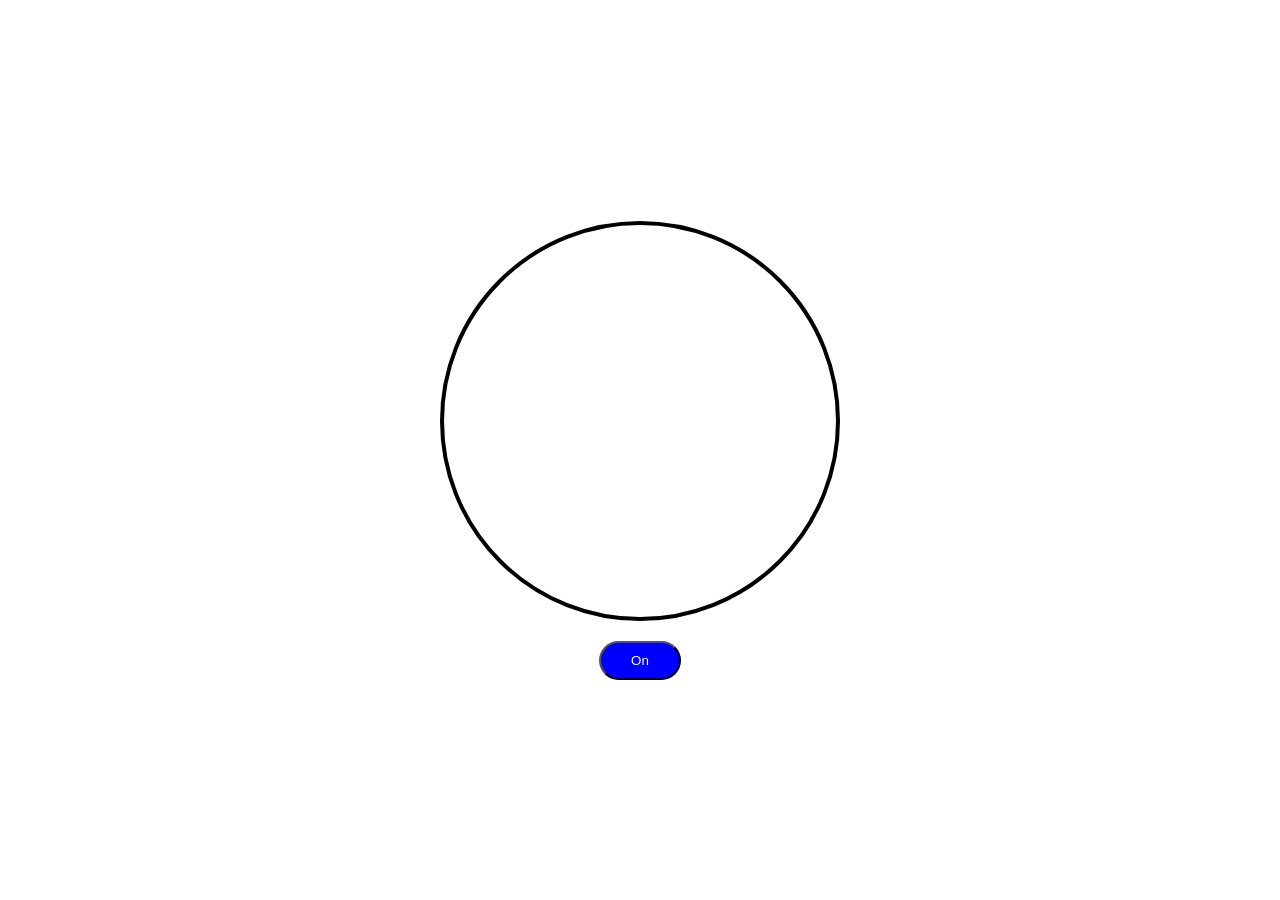
<file: DOM/day2/index.html>
<!DOCTYPE html>
<html lang="en">
<head>
    <meta charset="UTF-8">
    <meta name="viewport" content="width=device-width, initial-scale=1.0">
    <title>js</title>
    
    <link rel="stylesheet" href="style.css">
</head>
<body>
    <main>
        <div class="bulb"></div>
        <button id="btn">On</button>
    </main>

    <script src="script.js"></script> 
</body>
</html>
</file>
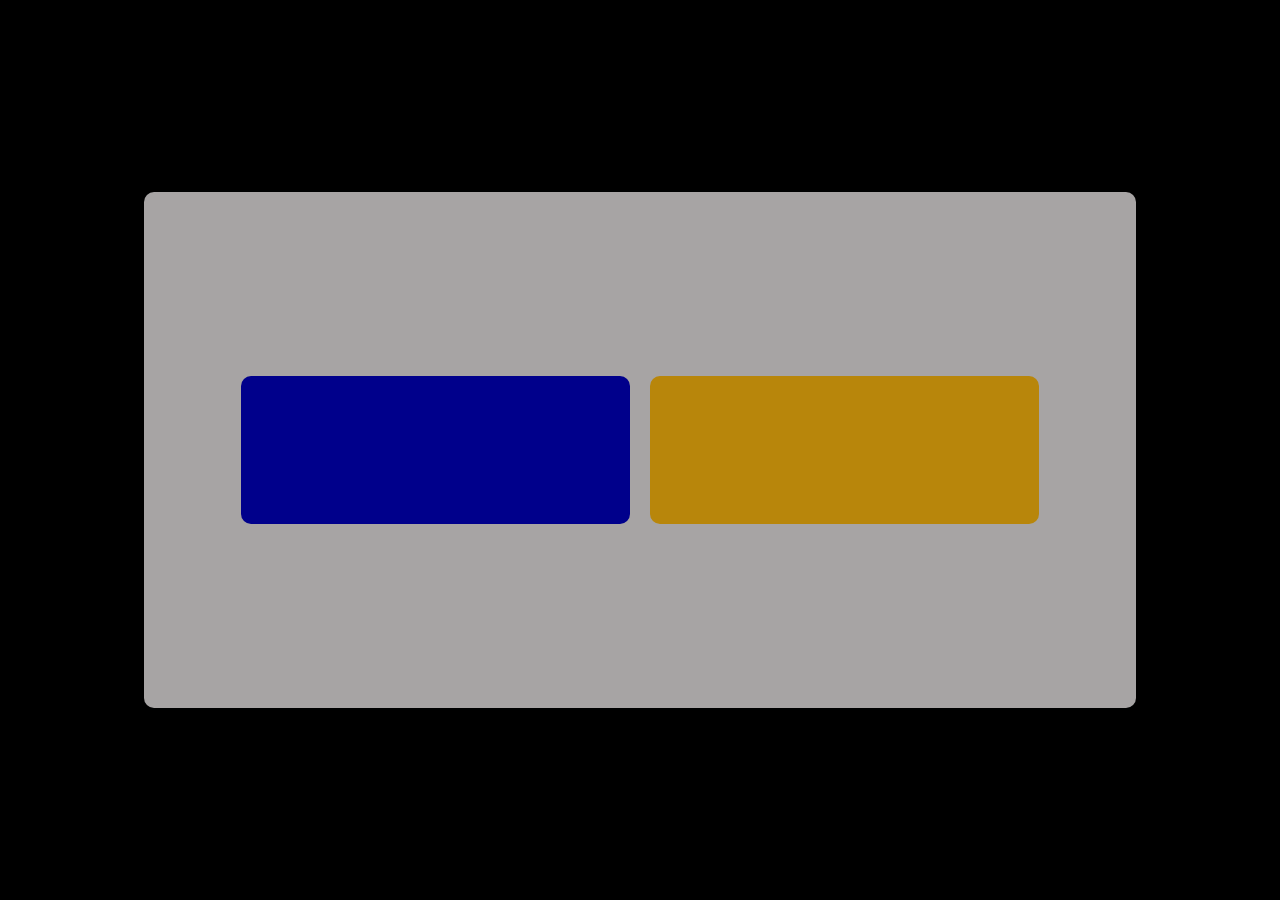
<file: DOM/Day3/index.html>
<!DOCTYPE html>
<html lang="en">
<head>
    <meta charset="UTF-8">
    <meta name="viewport" content="width=device-width, initial-scale=1.0">
    <title>Document</title>
    <link rel="stylesheet" href="style.css"></link>
</head>
<body>
    <main id="main">
       <!--  <div id="mainDiv">
            <h1 id="id1" class="class1 class2 class3" >hello h1</h1>
            <p class = "cls1 cls2 cls3">hello p</p>
        </div>

        <div id = "user_card" data-user-id="123">
            <h1>this is header in div</h1>
            <p>thi is pare in div</p>
        </div>


        <div>
            <input  value="default-value" type="text" placeholder="text">
            <button>add</button>
        </div> -->
    
       <!--  <div id="box1"><h1>1</h1></div>
        <div id="box2"><h1>2</h1></div>
        <div id="box3"><h1>3</h1></div> -->
    
    </main>
    <script src="script.js"></script>
</body>
</html>
</file>
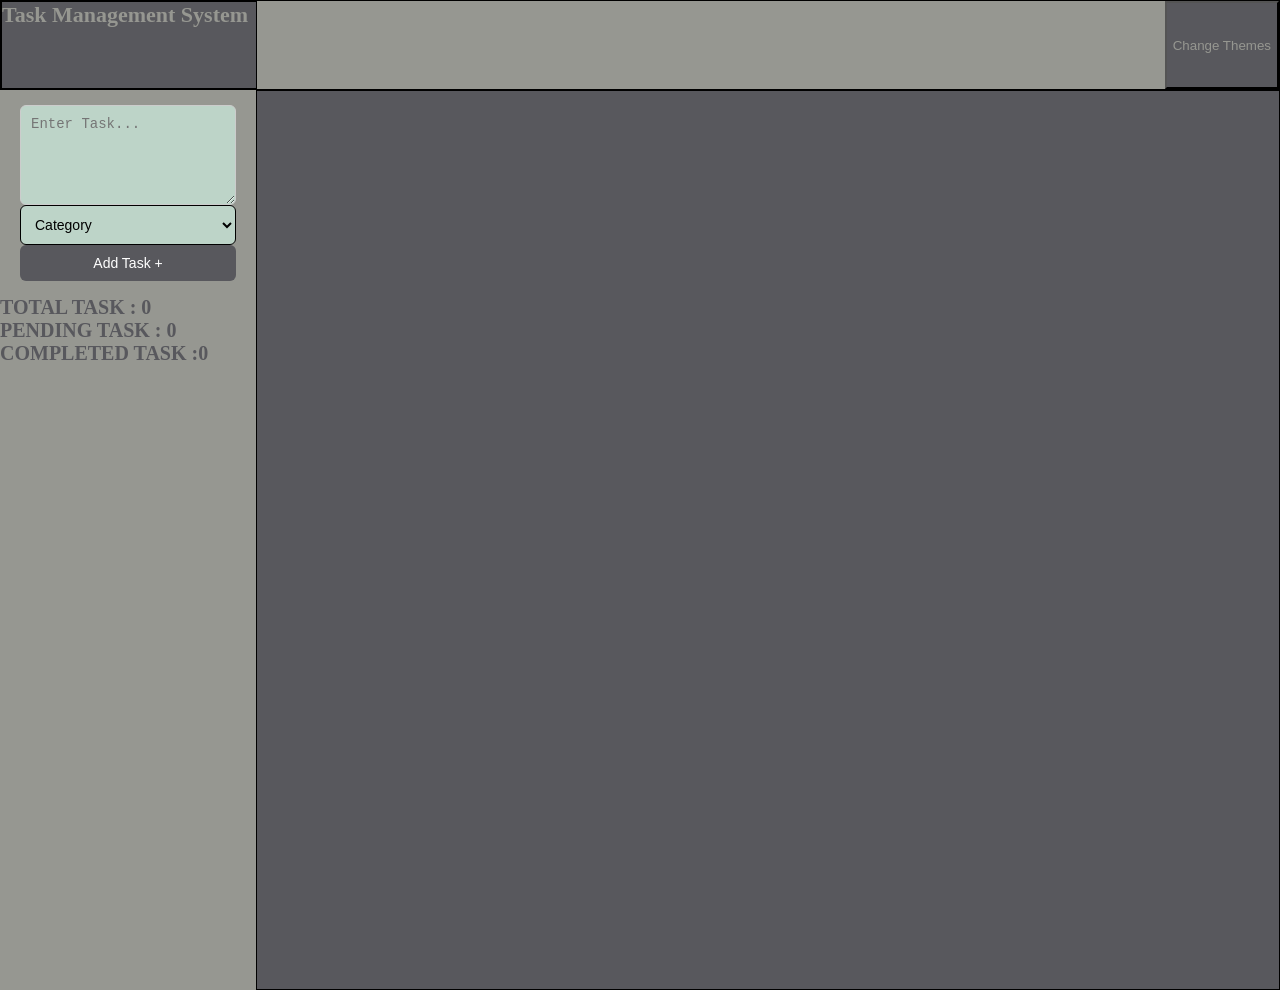
<file: DOM/projects/TMS/index.html>
<!DOCTYPE html>
<html lang="en">
<head>
    <meta charset="UTF-8">
    <meta name="viewport" content="width=device-width, initial-scale=1.0">
    <link rel="stylesheet" href="style.css">
    <title>TMS</title>
</head>
<body>
    <main>
        <nav>
            <section class="nav-left">
                <h1>Task Management System</h1>
            </section>

            <section class="nav-right">
                <button class="mode">Change Themes</button>
            </section>

        </nav>

        
        <section id="main-section">
            <div class="main-section-parts">
                
                <section class="main-section-parts-form">
                    <form action="" class="form">
                        <textarea required class="task-text-area" type="text" placeholder="Enter Task..." name="taskName"></textarea>
                        <select  class="category" required name="category">
                            <option value="">Category</option>
                            <option value="Office">Office</option>
                            <option value="Home">Home</option>
                            <option value="Misc">Misc</option>
                        </select>
                        <button class="form-btn" type="submit">Add Task +</button>
                    </form>
                </section>



                <section class="main-section-parts-list">  
                </section>
            </div>
        </section>
        

    </main>




    <script src="script.js"></script>
</body>
</html>
</file>
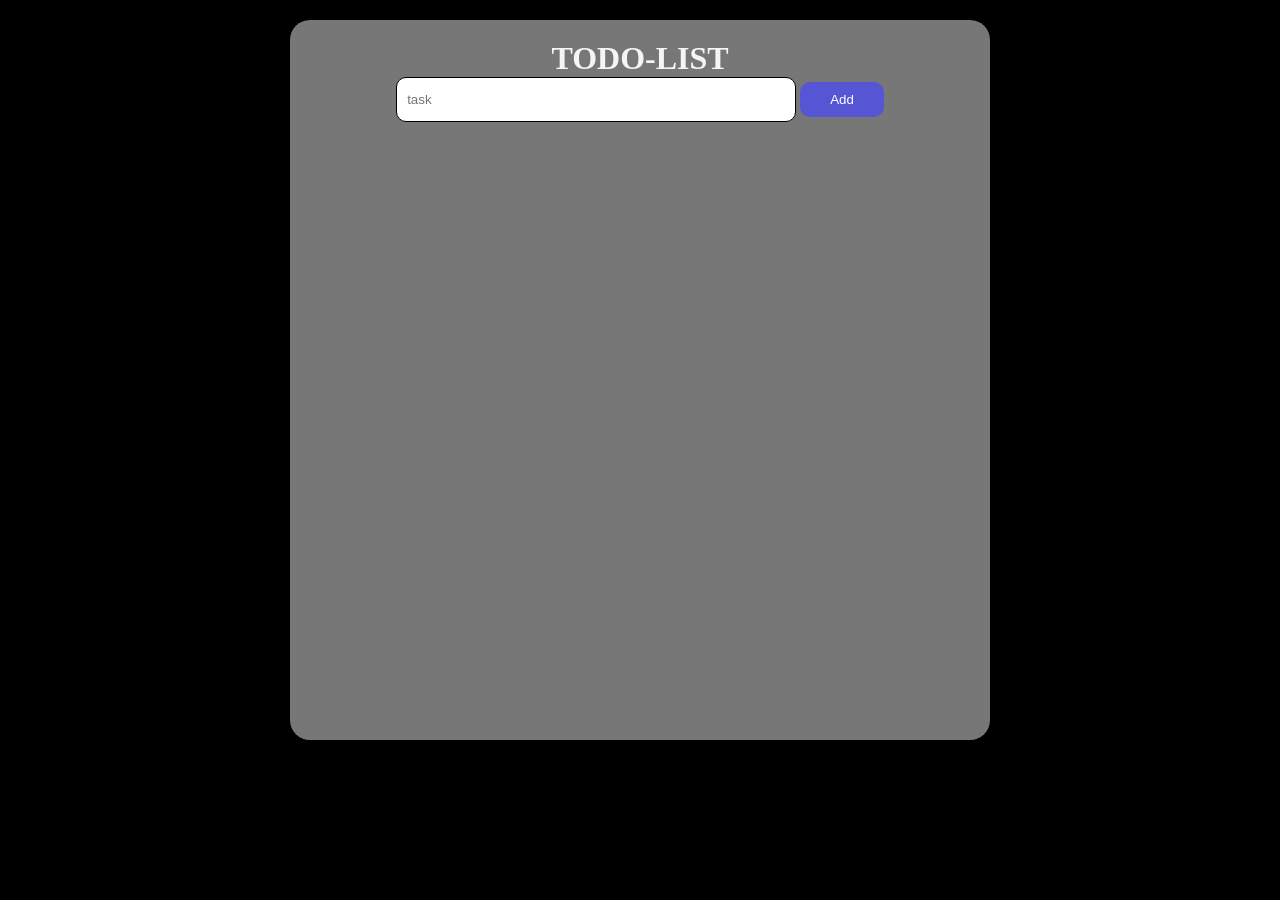
<file: DOM/projects/todo-list/index.html>
<!DOCTYPE html>
<html lang="en">
<head>
    <meta charset="UTF-8">
    <meta name="viewport" content="width=device-width, initial-scale=1.0">
    <link rel="stylesheet" href="style.css">
    <title>TODO-LIST</title>
</head>
<body>
    <main>
        <h1>TODO-LIST</h1>
        <div>
            <input type="text" placeholder="task">
            <button id="add">Add</button>
        </div>
        <div class="todo-list">
            <!-- <div class="list">
                <h3>task</h3>
                <div>
                    <button class="btn" id="edit">Edit</button>
                    <button class="btn" id="del">Delete</Button>
                </div>
            </div> -->
        </div>
    </main>
    <script src="script.js"></script>
</body>
</html>
</file>
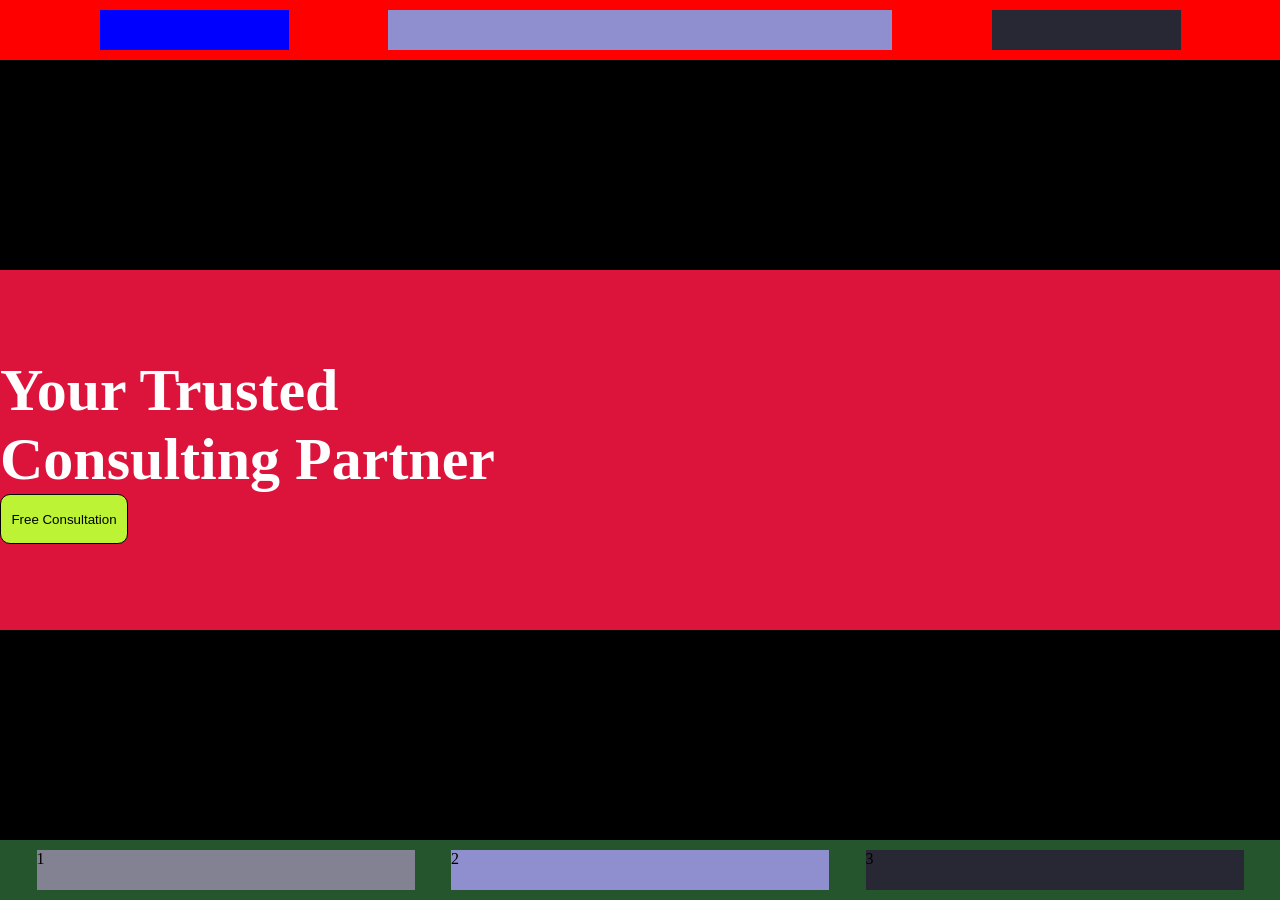
<file: Practice/flex/PracticeCssAndFlex.html>
<!DOCTYPE html>
<html lang="en">
<head>
    <meta charset="UTF-8">
    <meta name="viewport" content="width=device-width, initial-scale=1.0">
    <link rel="stylesheet" href="PracticeCssAndFlexCss.css">
    <title>Document</title>
</head>
<body>
    <main>
        <div id="nav">
            <div class="part1"></div>
            <div class="part2"></div>
            <div class="part3"></div>
        </div>

        <div id="center">
            <div class="text">
                <h1>Your Trusted <br></h1>
                <h1>Consulting Partner</h1>
            </div>
            <div class="btn">
                <button>Free Consultation</button>
            </div>
        </div>

        <div id="bottom">
            <div class="btmpart1">1</div>
            <div class="btmpart2">2</div>
            <div class="btmpart3">3</div>
        </div>
    </main>
</body>
</html>
</file>
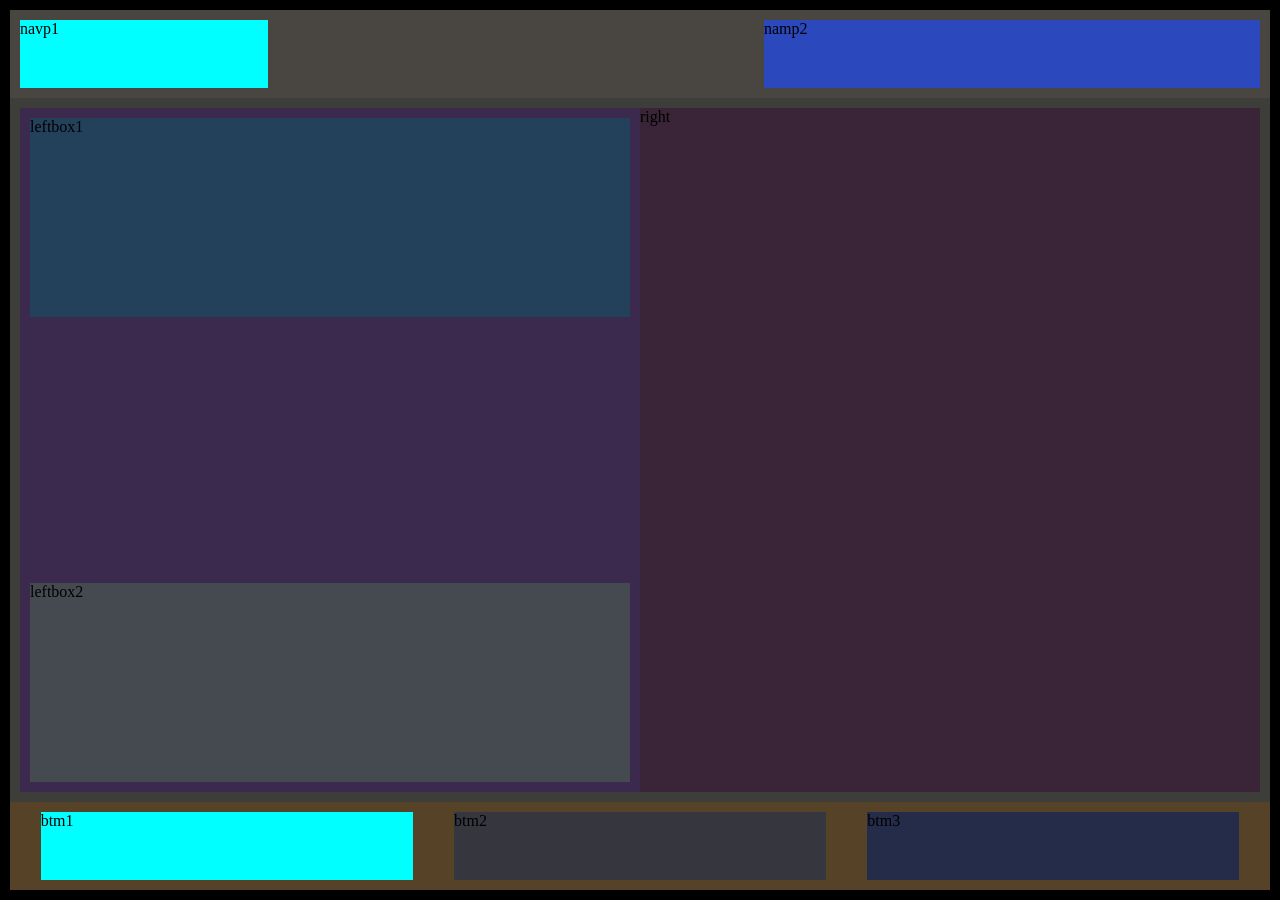
<file: Practice/flex/PracticeCssAndFlex2.html>
<!DOCTYPE html>
<html lang="en">
<head>
    <meta charset="UTF-8">
    <meta name="viewport" content="width=device-width, initial-scale=1.0">
    <link rel="stylesheet" href="PracticeCssAndFlexCss2.css">
    <title>Document</title>
</head>
<body>
    <main>
       <nav>
            <div class="nav-part1">
                navp1
            </div>

            <div class="nav-part2">
                namp2
            </div>
       </nav>

       <section>

            <div class="left">
                <div class="leftbox1">
                    leftbox1
                </div>
                <div class="leftbox2">
                    leftbox2
                </div>
            </div>

            <div class="right">
                right
            </div>

        </section>

       <footer>

            <div class="btm1">
                btm1
            </div>

            <div class="btm2">
                btm2

            </div>
            
            <div class="btm3">
                btm3

            </div>

        </footer>

    </main>
</body>
</html>
</file>
<file: DOM/day2/style.css>
*{
    margin: 0;
    padding: 0;
    box-sizing: border-box;
}

html,body{
    width: 100%;
    height: 100%;
}

main{
    width: 100%;
    height: 100%;
    display: flex;
    flex-direction: column;
    justify-content: center;
    align-items: center;
    gap: 20px;
}

.bulb{
    height: 400px;
    width: 400px;
    border-radius: 50%;
    border: 4px solid black;
}

#btn{
    padding: 10px 30px;
    color: white;
    background-color: blue;
    border-radius: 20px;
}

.lightup{
    background-color: yellow;
}
</file>
<file: DOM/Day3/style.css>
*{
    margin: 0;
    padding: 0;
    box-sizing: border-box;
}

html,body{
    height: 100%;
    width: 100%;
     padding: 10px 10px;
      display: flex;
    align-items: center;
    justify-content: center;
    background-color: black;
}

#main{
    height: 60%;
    width: 80%;
    padding: 10px 10px;
    background-color: rgb(167, 164, 164);
    display: flex;
    gap : 20px;
    align-items: center;
    justify-content: center;
    border-radius: 10px;
    
}

.box{
    height: 30%;
    width: 40%;
    border-radius: 10px;
    
}

.box1{
   
    background-color: darkred;

   
   

}

.box2{
   
    background-color: darkgoldenrod;
    
    
}
.box3{
   
    background-color: darkblue;
    
}
h1{
    color: white;
    display: flex;
    align-items: center;
    justify-content: center;
}
</file>
<file: DOM/projects/TMS/style.css>
*{
    margin: 0px;
    pad: 0px;
    box-sizing: border-box;
}

html,body{
    height: 100%;
    width: 100%;
}

main{
    height: 100%;
    width: 100%;
    background-color: rgb(110, 125, 138);
}

nav{
    height: 10%;
    width: 100%;
    background-color: rgb(123, 63, 63);
    color: rgb(243, 226, 226);
    display: flex;
    align-items: center;
    justify-content: space-between;
    border: 1px solid black;
}

.nav-left{
    height: 100%;
    width: 20%;
    background-color: rgb(88, 88, 93);
    border: 1px solid black;
}
.nav-left h1{
     color:rgb(150, 151, 145);
     font-size: 22px;
}

.nav-right{
    height: 100%;
    width: 80%;
    background-color: rgb(150, 151, 145);
    display: flex;
    justify-content: end;
    
  
}
.mode {
     color:rgb(150, 151, 145);
     background-color:rgb(88, 88, 93);   
}


#main-section{
    height: 100%;
    width: 100%;
    background-color: rgb(48, 92, 76);
    display: flex;

}

.main-section-parts{
    height: 100%;
    width: 100%;
    display: flex;
   
   
}
.main-section-parts-form{
    height: 100%;
    width: 20%;
    background-color: rgb(150, 151, 145);
    
    
}
h3{
    font-size: 20px;
    color:  rgb(88, 88, 93);
}

.form {
    width: 100%;
    display: flex; 
    padding: 15px 20px;
    border-radius: 0px;
    flex-direction: column;
    
}
.form textarea {
    width: 100%;
    height: 100px;
    padding: 10px;
    font-size: 14px;
    border-radius: 6px;
    border: 1px solid #ccc;
    resize: vertical; /* user can expand */
    background-color: rgb(189, 212, 200);
    
}
.form select{
    width:100%;
    padding: 10px;
    font-size: 14px;
    border: 1px solid #000000;
    border-radius: 6px;
     background-color: rgb(189, 212, 200);
    cursor: pointer;
}
.form button{
    padding: 10px 18px;
    font-size: 14px;
    border: none;
    border-radius: 6px;
    background-color: rgb(88, 88, 93);
    color: white;
    cursor: pointer;
    transition: 0.3s;
}


.main-section-parts-list{
   max-height: 100%;
    width: 80%;
    background-color: rgb(88, 88, 93);
    display: flex;
    flex-wrap: wrap;
    padding: 10px 10px; 
    justify-content: start;
    align-content: start;
    overflow-y: auto;    /* enable vertical scroll */
    border: 1px solid black;
}
.card{
    height: 35%;
    width: 20%;
    padding: 10px 10px;
    background-color: rgb(189, 212, 200);
    border: 1px solid black;
    border-radius: 10px;
    
}
.card-inner{
    display: flex;
    flex-direction: column;
    justify-content: space-between;
    height: 200px;
}
.top{
    display: flex;
    justify-content: space-between;
}
.top h4{
    color: rgb(82, 105, 99);
}

.center{
    
}

.center p{
   font-size: 10px;
   font-family: system-ui, -apple-system, BlinkMacSystemFont, 'Segoe UI', Roboto, Oxygen, Ubuntu, Cantarell, 'Open Sans', 'Helvetica Neue', sans-serif;
    
}


.bottom{
    display: flex;
    justify-content: space-between;
}

.edit{
  background: #dde5a0;
  color: black;
  padding: 8px 8px;
  border: none;
  border-radius: 6px;
  cursor: pointer;
  font-size: 14px;

}
.del{
  background: #eda477;
  color: black;
  padding: 8px 8px;
  border: none;
  border-radius: 6px;
  cursor: pointer;
  font-size: 14px;
}
.complete{
   background: #96b997;
  color: black;
  padding: 8px 8px;
  border: none;
  border-radius: 6px;
  cursor: pointer;
  font-size: 14px;

}
</file>
<file: DOM/projects/todo-list/style.css>
*{
    margin: 0;
    padding: 0;
    box-sizing: border-box;
}

html,body{
    height: 100%;
    width: 100%;
    background-color: black;
    padding: 10px 10px;
    display: flex;
    flex-direction: column;
    align-items: center;
}

main {
  padding: 20px;
  /* height: 60%;
  width: 100%; */
  height: 80vh;
  width: min(100%, 700px);
  background-color: rgb(119, 119, 119);
  border-radius: 20px;
  display: flex;
  flex-direction: column;
  align-items: center;
 
}



input{
    padding: 10px 10px;
    border: 1px solid;
    border-radius: 10px;
    outline: none;
    width: 400px;
    height: 45px;
}




#add{
    padding: 10px 30px;
    border-radius: 10px;
    color: white;
    background-color: rgb(86, 86, 212);
     border: none;
  cursor: pointer;
}



.btn {
  padding: 5px 25px;
  border: none;
  border-radius: 10px;
  gap:10px;
  display: flex;
}
.edit {
  background-color: darkgoldenrod;
  color: white;
}

.del {
  background-color: darkred;
  color: white;
}

.todo-list{
  
    width: 70%;
    display: flex;
    flex-direction: column;
    gap: 10px;
    overflow-y: auto;

}

.list {
  display: flex;
  width: 100%;
  border: 1px solid black;
  padding: 10px 15px;
  border-radius: 10px;
  background-color: white;
  justify-content: space-between;
  align-items: center;
}
h3{
    font-size: 20px;
    font-weight: 500;

    overflow-x: scroll;
    word-break: break-word;
    width: 40px;
    height: 45px;
}

h1{

    color: whitesmoke;
}
</file>
<file: Practice/flex/PracticeCssAndFlexCss.css>
*{
    margin: 0px;
    padding: 0px;
    box-sizing: border-box;
}

html,body{
    width: 100%;
    height: 100%;
   
}

main{
    width: 100%;
    height: 100%;
    background-color: black;
    display: flex;
    justify-content: space-between;
    flex-direction: column;

}
#nav{
    height: 60px;
    width: 100%;
    background-color: red;
    display: flex;
    justify-content: space-evenly;/* move arounf x axis */
    align-items: center;/* move arounf y axis */
    gap: 10px;
    padding: 10px;

}

.part1{
    height: 100%;
    width: 15%;
    background-color: blue;
}
.part2{
    height: 100%;
    width: 40%;
    background-color: rgb(143, 143, 207);
}
.part3{
    height: 100%;
    width: 15%;
    background-color: rgb(40, 40, 53);
}

#center{
    height: 40%;
    width: 100%;
    display: flex;
    justify-content: center;
    flex-direction: column;
    background-color: crimson;
}

.text{
    color: white;
    font-size: 30px;
}

.btn button{
    width: 10%;
    height: 50px;
    border: 1px solid black;
    border-radius: 10px;
    background-color: rgb(189, 243, 53);
    color: black;
}

#bottom{
    height: 60px;
    width: 100%;
    background-color: rgb(36, 85, 44);
    display: flex;
    justify-content: space-evenly;/* move arounf x axis */
    align-items: center;/* move arounf y axis */
    gap: 10px;
    padding: 10px;


}


.btmpart1{
    height: 100%;
    width: 30%;
    background-color: rgb(130, 130, 147);
}
.btmpart2{
    height: 100%;
    width: 30%;
    background-color: rgb(143, 143, 207);
}
.btmpart3{
    height: 100%;
    width: 30%;
    background-color: rgb(40, 40, 53);
}
</file>
<file: Practice/flex/PracticeCssAndFlexCss2.css>
*{
    margin: 0px;
    padding: 0px;
    box-sizing: border-box;
}

html,body{
    width: 100%;
    height: 100%;
   
}


main{
    height: 100%;
    width: 100%;
    background-color: black;
    padding: 10px 10px;
}

nav{
    height: 10%;
    width: 100%;
    background-color: rgb(73, 70, 66);
    display: flex;
    align-items: center;
    justify-content: space-between;
    padding: 10px 10px;
}
.nav-part1{
    height: 100%;
    width: 20%;
    background-color: aqua;
   

}
.nav-part2{
    height: 100%;
    width: 40%;
    background-color: rgb(43, 72, 189);

}

section{
    height: 80%;
    width: 100%;
    background-color: rgb(61, 61, 58);
    display: flex;
    padding: 10px 10px;
}
.left{
    height: 100%;
    width: 50%;
    background-color: rgb(60, 41, 78);
    padding: 10px 10px;
    display: flex;
    align-items: center;
    flex-direction: column;
    justify-content: space-between;
}
.leftbox1{
    height: 30%;
    width: 100%;
    background-color: rgb(36, 65, 91);
}
.leftbox2{
    height: 30%;
    width: 100%;
    background-color: rgb(69, 74, 80);
}

.right{
    height: 100%;
    width: 50%;
    background-color: rgb(57, 37, 55);
}

footer{
    height: 10%;
    width: 100%;
    background-color: rgb(85, 66, 39);
    display: flex;
    align-items: center;
    justify-content: space-around;
    padding: 10px 10px;
}

.btm1{
    height: 100%;
    width: 30%;
    background-color: aqua;
   

}
.btm2{
    height: 100%;
    width: 30%;
    background-color: rgb(54, 55, 62);

}
.btm3{
    height: 100%;
    width: 30%;
    background-color: rgb(36, 44, 73);

}
</file>
